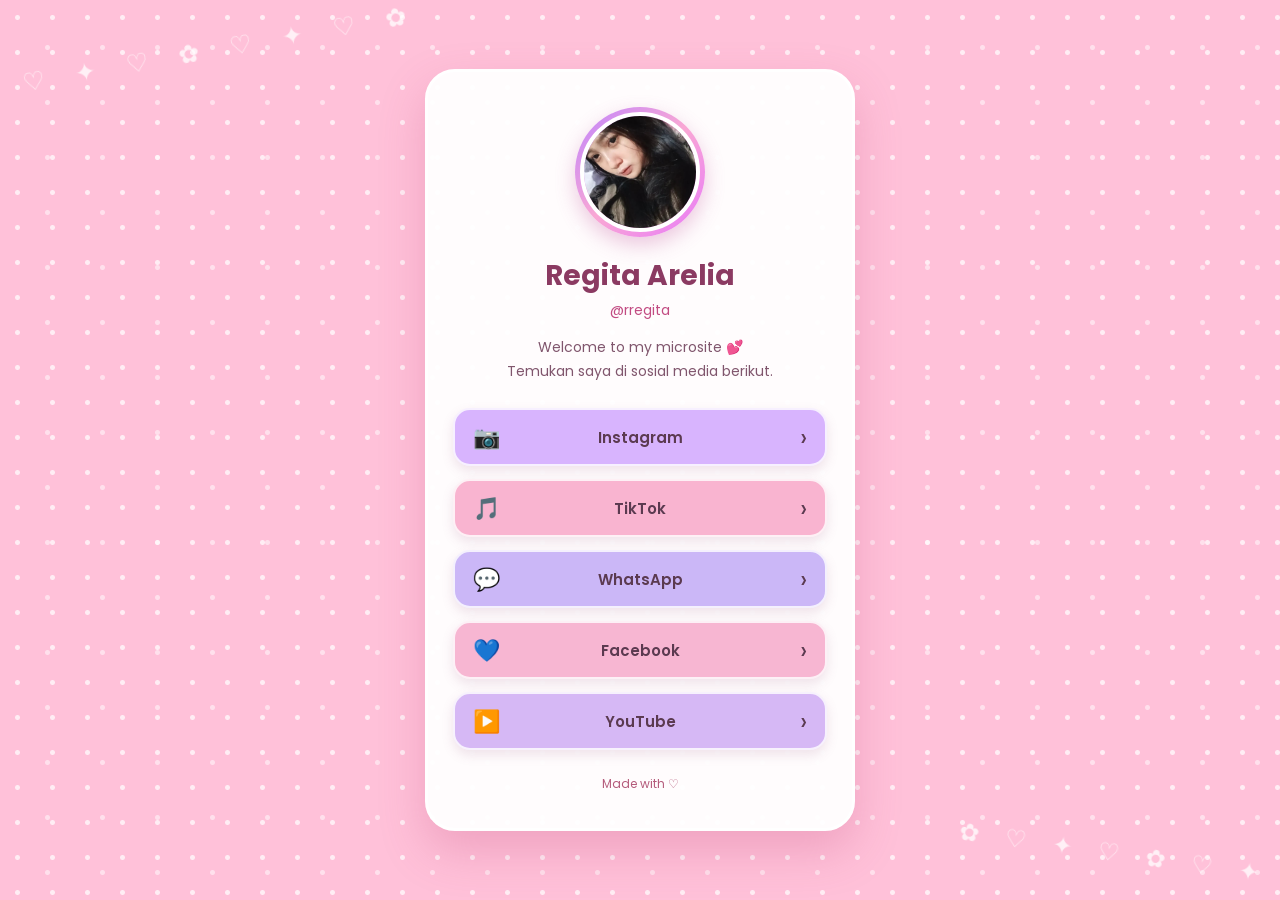
<file: index.html>
<!DOCTYPE html>
<html lang="id">
<head>
    <meta charset="UTF-8">
    <meta name="viewport" content="width=device-width, initial-scale=1.0">

    <title>Microsite - Sosial Media</title>

    <!-- CSS -->
    <link rel="stylesheet" href="style.css">

    <!-- Font -->
    <link rel="preconnect" href="https://fonts.googleapis.com">
    <link rel="preconnect" href="https://fonts.gstatic.com" crossorigin>
    <link href="https://fonts.googleapis.com/css2?family=Poppins:wght@400;500;600;700&display=swap" rel="stylesheet">
</head>

<body>

    <div class="container">

        <!-- Foto Profil -->
        <div class="profile">
            <img src="foto.jpg" alt="Foto Profil">
        </div>

        <!-- Nama -->
        <h1>Regita Arelia</h1>

        <!-- Username -->
        <p class="username">@rregita</p>

        <!-- Deskripsi -->
        <p class="description">
            Welcome to my microsite 💕
            <br>
            Temukan saya di sosial media berikut.
        </p>

        <!-- Sosial Media -->
        <div class="social-media">

            <a href="https://instagram.com/" target="_blank" class="social">
                <span>📷</span>
                <p>Instagram</p>
                <b>›</b>
            </a>

            <a href="https://www.tiktok.com/" target="_blank" class="social">
                <span>🎵</span>
                <p>TikTok</p>
                <b>›</b>
            </a>

            <a href="https://wa.me/628123456789" target="_blank" class="social">
                <span>💬</span>
                <p>WhatsApp</p>
                <b>›</b>
            </a>

            <a href="https://facebook.com/" target="_blank" class="social">
                <span>💙</span>
                <p>Facebook</p>
                <b>›</b>
            </a>

            <a href="https://youtube.com/" target="_blank" class="social">
                <span>▶️</span>
                <p>YouTube</p>
                <b>›</b>
            </a>

        </div>

        <!-- Footer -->
        <footer>
            Made with ♡
        </footer>

    </div>

</body>
</html>
</file>
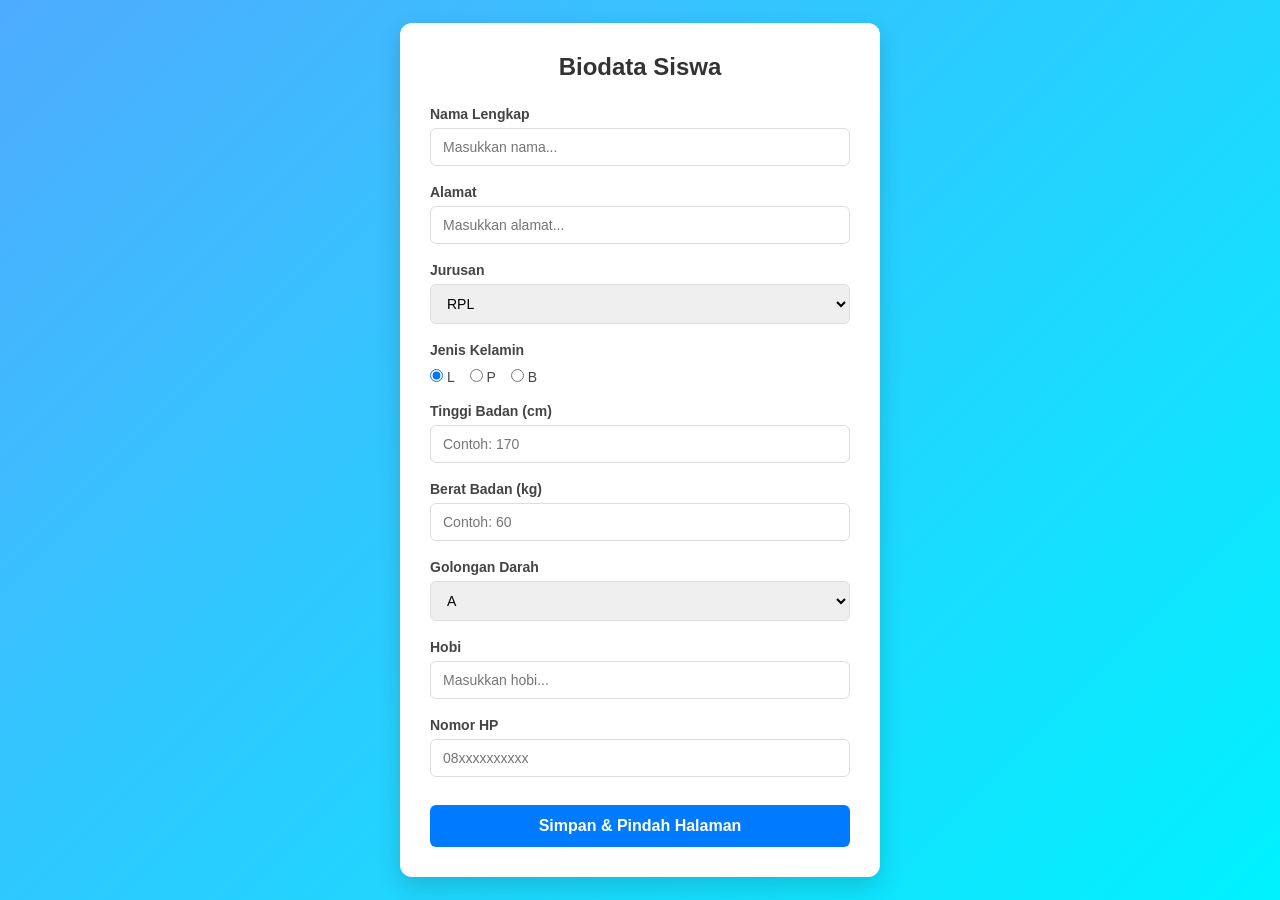
<file: form_biodata.html>
<!DOCTYPE html>
<html lang="en">
<head>
    <meta charset="UTF-8">
    <meta name="viewport" content="width=device-width, initial-scale=1.0">
    <title>Document</title>
</head>
<body>
    <!DOCTYPE html>
<html lang="en">
<head>
    <!DOCTYPE html>
<html lang="id">
<head>
    <meta charset="UTF-8">
    <meta name="viewport" content="width=device-width, initial-scale=1.0">
    <title>Biodata Siswa - Form Input</title>
    <style>
        * {
            box-sizing: border-box;
            margin: 0;
            padding: 0;
            font-family: 'Segoe UI', Tahoma, Geneva, Verdana, sans-serif;
        }

        body {
            background: linear-gradient(135deg, #4facfe 0%, #00f2fe 100%);
            min-height: 100vh;
            display: flex;
            justify-content: center;
            align-items: center;
            padding: 20px;
        }

        .container {
            background-color: #ffffff;
            padding: 30px;
            border-radius: 12px;
            box-shadow: 0 10px 25px rgba(0, 0, 0, 0.15);
            width: 100%;
            max-width: 480px;
        }

        h2 {
            text-align: center;
            color: #333;
            margin-bottom: 25px;
            font-size: 24px;
        }

        .form-group {
            margin-bottom: 18px;
        }

        label {
            display: block;
            margin-bottom: 6px;
            color: #444;
            font-weight: 600;
            font-size: 14px;
        }

        input[type="text"],
        input[type="number"],
        select {
            width: 100%;
            padding: 10px 12px;
            border: 1.5px solid #ddd;
            border-radius: 6px;
            font-size: 14px;
            transition: border-color 0.3s;
            outline: none;
        }

        input[type="text"]:focus,
        input[type="number"]:focus,
        select:focus {
            border-color: #007bff;
        }

        .radio-group {
            display: flex;
            gap: 15px;
            align-items: center;
            padding-top: 5px;
        }

        .radio-group label {
            font-weight: normal;
            margin-bottom: 0;
            cursor: pointer;
        }

        button {
            width: 100%;
            padding: 12px;
            background-color: #007bff;
            color: white;
            border: none;
            border-radius: 6px;
            font-size: 16px;
            font-weight: bold;
            cursor: pointer;
            transition: background-color 0.3s;
            margin-top: 10px;
        }

        button:hover {
            background-color: #0056b3;
        }
    </style>
</head>
<body>

    <div class="container">
        <h2>Biodata Siswa</h2>

        <form id="formBiodata">
            <div class="form-group">
                <label for="nama">Nama Lengkap</label>
                <input type="text" id="nama" placeholder="Masukkan nama..." required>
            </div>

            <div class="form-group">
                <label for="alamat">Alamat</label>
                <input type="text" id="alamat" placeholder="Masukkan alamat..." required>
            </div>

            <div class="form-group">
                <label for="jurusan">Jurusan</label>
                <select id="jurusan">
                    <option value="RPL">RPL</option>
                    <option value="TEI">TEI</option>
                    <option value="TKJ">TKJ</option>
                    <option value="TKR">TKR</option>
                    <option value="TSM">TSM</option>
                </select>
            </div>

            <div class="form-group">
                <label>Jenis Kelamin</label>
                <div class="radio-group">
                    <label><input type="radio" name="jk" value="L" checked> L</label>
                    <label><input type="radio" name="jk" value="P"> P</label>
                    <label><input type="radio" name="jk" value="B"> B</label>
                </div>
            </div>

            <div class="form-group">
                <label for="tinggi">Tinggi Badan (cm)</label>
                <input type="number" id="tinggi" placeholder="Contoh: 170">
            </div>

            <div class="form-group">
                <label for="berat">Berat Badan (kg)</label>
                <input type="number" id="berat" placeholder="Contoh: 60">
            </div>

            <div class="form-group">
                <label for="golDarah">Golongan Darah</label>
                <select id="golDarah">
                    <option value="A">A</option>
                    <option value="B">B</option>
                    <option value="AB">AB</option>
                    <option value="O">O</option>
                </select>
            </div>

            <div class="form-group">
                <label for="hobi">Hobi</label>
                <input type="text" id="hobi" placeholder="Masukkan hobi...">
            </div>

            <div class="form-group">
                <label for="hp">Nomor HP</label>
                <input type="text" id="hp" placeholder="08xxxxxxxxxx">
            </div>

            <button type="submit">Simpan & Pindah Halaman</button>
        </form>
    </div>

    <script>
        document.getElementById('formBiodata').addEventListener('submit', function(e) {
            e.preventDefault();

            const dataBiodata = {
                nama: document.getElementById('nama').value,
                alamat: document.getElementById('alamat').value,
                jurusan: document.getElementById('jurusan').value,
                jk: document.querySelector('input[name="jk"]:checked').value,
                tinggi: document.getElementById('tinggi').value,
                berat: document.getElementById('berat').value,
                golDarah: document.getElementById('golDarah').value,
                hobi: document.getElementById('hobi').value,
                hp: document.getElementById('hp').value
            };

            localStorage.setItem('biodataSiswa', JSON.stringify(dataBiodata));
            window.location.href = "10rpl3_hasill.html";
        });
    </script>

</body>
</html>
</file>
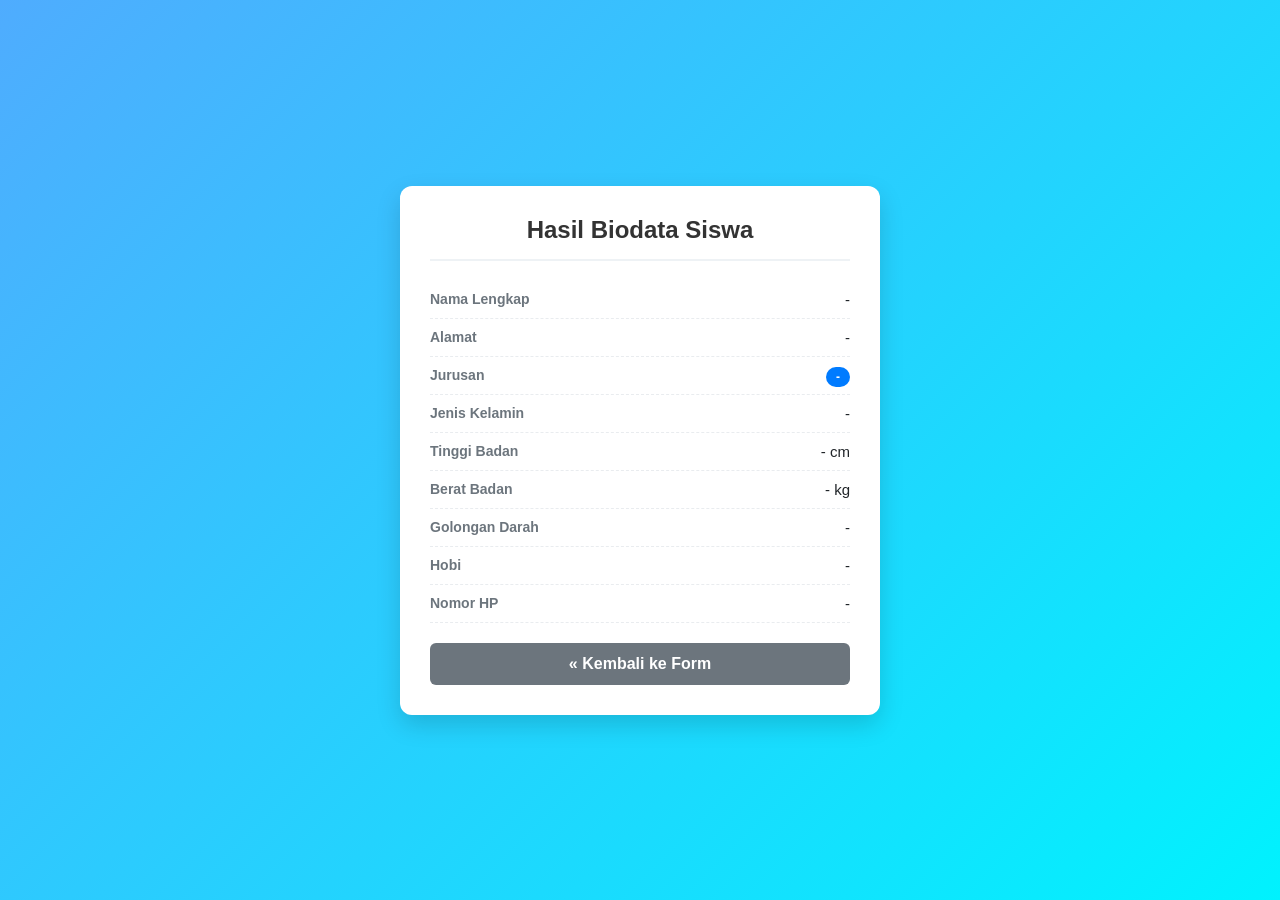
<file: hasil_biodata.html>
<!DOCTYPE html>
<html lang="en">
<head>
    <meta charset="UTF-8">
    <meta name="viewport" content="width=device-width, initial-scale=1.0">
    <title>Document</title>
</head>
<body>
    <!DOCTYPE html>
<html lang="en">
<head>
<!DOCTYPE html>
<!DOCTYPE html>
<html lang="id">
<head>
    <meta charset="UTF-8">
    <meta name="viewport" content="width=device-width, initial-scale=1.0">
    <title>Hasil Biodata Siswa</title>
    <style>
        * {
            box-sizing: border-box;
            margin: 0;
            padding: 0;
            font-family: 'Segoe UI', Tahoma, Geneva, Verdana, sans-serif;
        }

        body {
            background: linear-gradient(135deg, #4facfe 0%, #00f2fe 100%);
            min-height: 100vh;
            display: flex;
            justify-content: center;
            align-items: center;
            padding: 20px;
        }

        .card {
            background-color: #ffffff;
            padding: 30px;
            border-radius: 12px;
            box-shadow: 0 10px 25px rgba(0, 0, 0, 0.15);
            width: 100%;
            max-width: 480px;
        }

        .card-header {
            text-align: center;
            padding-bottom: 15px;
            border-bottom: 2px solid #eef2f5;
            margin-bottom: 20px;
        }

        .card-header h2 {
            color: #333;
            font-size: 24px;
        }

        .info-group {
            display: flex;
            justify-content: space-between;
            align-items: center;
            padding: 10px 0;
            border-bottom: 1px dashed #e9ecef;
        }

        .info-group:last-child {
            border-bottom: none;
        }

        .label {
            color: #6c757d;
            font-size: 14px;
            font-weight: 600;
        }

        .value {
            color: #212529;
            font-size: 15px;
            font-weight: 500;
            text-align: right;
        }

        .badge {
            background-color: #007bff;
            color: white;
            padding: 3px 10px;
            border-radius: 12px;
            font-size: 12px;
            font-weight: bold;
        }

        .btn-back {
            display: block;
            width: 100%;
            text-align: center;
            background-color: #6c757d;
            color: white;
            text-decoration: none;
            padding: 12px;
            border-radius: 6px;
            font-weight: bold;
            margin-top: 20px;
            transition: background-color 0.3s;
        }

        .btn-back:hover {
            background-color: #5a6268;
        }
    </style>
</head>
<body>

    <div class="card">
        <div class="card-header">
            <h2>Hasil Biodata Siswa</h2>
        </div>

        <div class="info-group">
            <span class="label">Nama Lengkap</span>
            <span class="value" id="outNama">-</span>
        </div>

        <div class="info-group">
            <span class="label">Alamat</span>
            <span class="value" id="outAlamat">-</span>
        </div>

        <div class="info-group">
            <span class="label">Jurusan</span>
            <span class="value"><span class="badge" id="outJurusan">-</span></span>
        </div>

        <div class="info-group">
            <span class="label">Jenis Kelamin</span>
            <span class="value" id="outJk">-</span>
        </div>

        <div class="info-group">
            <span class="label">Tinggi Badan</span>
            <span class="value"><span id="outTinggi">-</span> cm</span>
        </div>

        <div class="info-group">
            <span class="label">Berat Badan</span>
            <span class="value"><span id="outBerat">-</span> kg</span>
        </div>

        <div class="info-group">
            <span class="label">Golongan Darah</span>
            <span class="value" id="outGolDarah">-</span>
        </div>

        <div class="info-group">
            <span class="label">Hobi</span>
            <span class="value" id="outHobi">-</span>
        </div>

        <div class="info-group">
            <span class="label">Nomor HP</span>
            <span class="value" id="outHp">-</span>
        </div>

        <a href="10rpl3_from.html" class="btn-back">&laquo; Kembali ke Form</a>
    </div>

    <script>
        const dataSaved = localStorage.getItem('biodataSiswa');

        if (dataSaved) {
            const data = JSON.parse(dataSaved);

            document.getElementById('outNama').textContent = data.nama;
            document.getElementById('outAlamat').textContent = data.alamat;
            document.getElementById('outJurusan').textContent = data.jurusan;
            document.getElementById('outJk').textContent = data.jk === 'L' ? 'Laki-laki' : (data.jk === 'P' ? 'Perempuan' : 'Lainnya');
            document.getElementById('outTinggi').textContent = data.tinggi || '0';
            document.getElementById('outBerat').textContent = data.berat || '0';
            document.getElementById('outGolDarah').textContent = data.golDarah;
            document.getElementById('outHobi').textContent = data.hobi || '-';
            document.getElementById('outHp').textContent = data.hp || '-';
        } else {
            alert('Belum ada data biodata yang disimpan!');
        }
    </script>

</body>
</html>
</file>
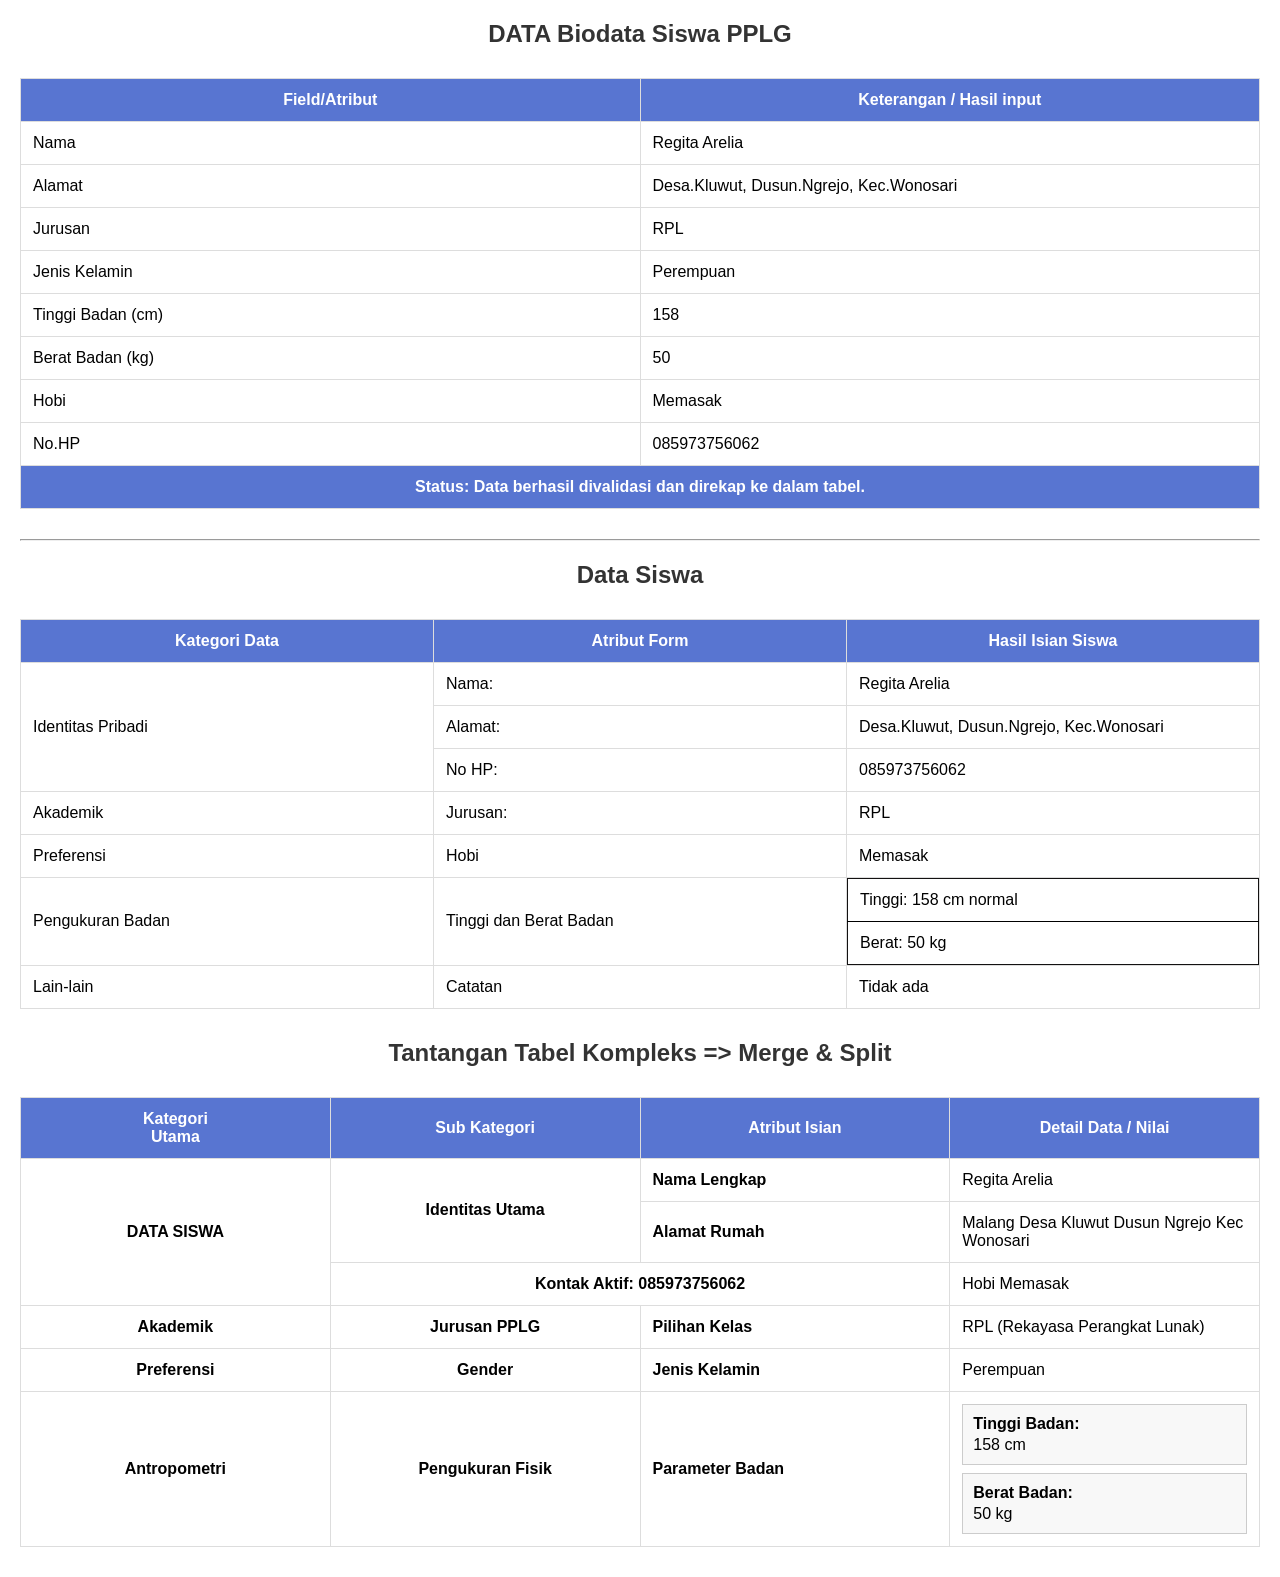
<file: tabel.html>
<!DOCTYPE html>
<html lang="en">
<head>
    <meta charset="UTF-8">
    <meta name="viewport" content="width=device-width, initial-scale=1.0">
    <title>Document</title>
</head>
<body>
<!DOCTYPE html>
<html> 
<head>
<style>
table, th, td {
  border: 1px solid rgb(19, 18, 18);
  border-collapse: collapse;
}
th, td {
  padding: 5px;
  text-align: left;
}
</style>
</head>
<body>

<h2>DATA Biodata Siswa PPLG</h2>


<table style="width:100%">

  <tr>
    <th>Field/Atribut</th>
    <th>Keterangan / Hasil input</th>
  </tr>
  <tr>
    <td>Nama</td>
    <td>Regita Arelia </td>
  </tr>
  <tr>
    <td>Alamat</td>
    <td>Desa.Kluwut, Dusun.Ngrejo, Kec.Wonosari</td>
  </tr>
   <tr>
    <td>Jurusan</td>
    <td>RPL</td>
  </tr>
  <tr>
    <td>Jenis Kelamin</td>
    <td>Perempuan
    </td>
  </tr>
   <tr>
    <td>Tinggi Badan (cm)</td>
    <td>158</td>
  </tr>
  <tr>
    <td>Berat Badan (kg)</td>
    <td>50</td>
  </tr>
  <tr>
    <td>Hobi</td>
    <td>Memasak </td>
  </tr>
    <tr>
    <td>No.HP</td>
    <td>085973756062</td>
  </tr>
</tr>
     <th colspan="2">Status: Data berhasil divalidasi dan direkap ke dalam tabel.</th>
</table>

<hr>
<!DOCTYPE html>
<html lang="id">
<head>
    <meta charset="UTF-8">
    <meta name="viewport" content="width=device-width, initial-scale=1.0">
    <title>Data Siswa</title>

    <style>
        table {
            width: 80%;
            border-collapse: collapse;
            margin: 30px auto;
        }

        th, td {
            border: 1px solid black;
            padding: 10px;
            text-align: left;
        }

        th {
            background-color: #d9eaf7;
            text-align: center;
        }

        h2 {
            text-align: center;
        }
    </style>
</head>

<body>
<!DOCTYPE html>
<html lang="id">
<head>
    <meta charset="UTF-8">
    <meta name="viewport" content="width=device-width, initial-scale=1.0">
    <title>Data Siswa</title>

    <style>
        table {
            width: 80%;
            border-collapse: collapse;
            margin: 30px auto;
        }

        th, td {
            border: 1px solid black;
            padding: 10px;
            text-align: left;
        }

        th {
            background-color: #d9eaf7;
            text-align: center;
        }

        h2 {
            text-align: center;
        }
    </style>
</head>

<body>

    <h2>Data Siswa</h2>

    <table>
        <!-- Judul Kolom -->
        <tr>
            <th>Kategori Data</th>
            <th>Atribut Form</th>
            <th>Hasil Isian Siswa</th>
        </tr>

        <!-- Identitas Pribadi - Merge 3 Baris -->
        <tr>
            <td rowspan="3">Identitas Pribadi</td>
            <td>Nama:</td>
            <td>Regita Arelia</td>
        </tr>

        <tr>
            <td>Alamat:</td>
            <td>Desa.Kluwut, Dusun.Ngrejo, Kec.Wonosari </td>
        </tr>

        <tr>
            <td>No HP:</td>
            <td>085973756062</td>
        </tr>

        <!-- Akademik - 1 Baris -->
        <tr>
            <td>Akademik</td>
            <td>Jurusan:</td>
            <td> RPL</td>
        </tr>

        <!-- Preferensi - 1 Baris -->
        <tr>
            <td>Preferensi</td>
            <td>Hobi</td>
            <td>Memasak</td>
        </tr>

       <!-- Pengukuran Badan -->
<tr>
    <td>Pengukuran Badan</td>
    <td>Tinggi dan Berat Badan</td>
    <td style="padding: 0;">
        <table style="width: 100%; margin: 0; border-collapse: collapse;">
            <tr>
                <td style="border: none; border-bottom: 1px solid black;">
                    Tinggi: 158 cm normal
                </td>
            </tr>
            <tr>
                <td style="border: none;">
                    Berat: 50 kg
                </td>
            </tr>
        </table>
    </td>
</tr>

        <!-- Lain-lain - 1 Baris -->
        <tr>
            <td>Lain-lain</td>
            <td>Catatan</td>
            <td>Tidak ada</td>
        </tr>

    </table>
    
</body>

</body>
<!DOCTYPE html>
<html lang="id">
<head>
    <meta charset="UTF-8">
    <meta name="viewport" content="width=device-width, initial-scale=1.0">
    <title>Tabel Kompleks</title>

    <style>
        body {
            font-family: Arial, sans-serif;
            background: white;
            margin: 20px;
        }

        h2 {
            text-align: center;
            color: #333;
            margin-bottom: 15px;
        }

        table {
            width: 100%;
            border-collapse: collapse;
            table-layout: fixed;
        }

        th, td {
            border: 1px solid #ddd;
            padding: 12px;
            vertical-align: middle;
        }

        th {
            background-color: #5875d1;
            color: white;
            text-align: center;
            font-weight: bold;
        }

        td {
            background-color: #fff;
        }

        .kategori {
            text-align: center;
            font-weight: bold;
        }

        .sub-kategori {
            text-align: center;
            font-weight: bold;
        }

        .atribut {
            font-weight: bold;
        }

        .detail {
            font-weight: normal;
        }

        /* Bagian keterangan */
        .keterangan {
            text-align: center;
            font-size: 14px;
            font-weight: bold;
            padding: 15px;
            background-color: #fafafa;
        }

        /* Tampilan data yang dibagi menjadi 2 */
        .split-content {
            display: flex;
            flex-direction: column;
            gap: 8px;
        }

        .split-item {
            border: 1px solid #ccc;
            padding: 10px;
            background-color: #f8f8f8;
        }

        .split-item strong {
            display: block;
            margin-bottom: 3px;
        }
    </style>
</head>

<body>

<h2>Tantangan Tabel Kompleks => Merge & Split</h2>

<table>

    <!-- HEADER -->
    <tr>
        <th>Kategori<br>Utama</th>
        <th>Sub Kategori</th>
        <th>Atribut Isian</th>
        <th>Detail Data / Nilai</th>
    </tr>

    <!-- DATA SISWA -->
    <tr>
        <td rowspan="3" class="kategori">
            DATA SISWA
        </td>

        <td rowspan="2" class="sub-kategori">
            Identitas Utama
        </td>

        <td class="atribut">
            Nama Lengkap
        </td>

        <td class="detail">
            Regita Arelia
        </td>
    </tr>

    <tr>
        <td class="atribut">
            Alamat Rumah
        </td>

        <td class="detail">
            Malang Desa Kluwut Dusun Ngrejo Kec Wonosari
        </td>
    </tr>

    <tr>
        <td colspan="2" class="sub-kategori">
            Kontak Aktif: 085973756062
        </td>

        <td class="detail">
            Hobi Memasak
        </td>
    </tr>

    <!-- AKADEMIK -->
    <tr>
        <td class="kategori">
            Akademik
        </td>

        <td class="sub-kategori">
            Jurusan PPLG
        </td>

        <td class="atribut">
            Pilihan Kelas
        </td>

        <td class="detail">
            RPL (Rekayasa Perangkat Lunak)
        </td>
    </tr>

    <!-- PREFERENSI -->
    <tr>
        <td class="kategori">
            Preferensi
        </td>

        <td class="sub-kategori">
            Gender
        </td>

        <td class="atribut">
            Jenis Kelamin
        </td>

        <td class="detail">
            Perempuan
        </td>
    </tr>

    <!-- ANTROPOMETRI -->
    <tr>
        <td class="kategori">
            Antropometri
        </td>

        <td class="sub-kategori">
            Pengukuran Fisik
        </td>

        <td class="atribut">
            Parameter Badan
        </td>

        <td class="detail">

            <div class="split-content">

                <div class="split-item">
                    <strong>Tinggi Badan:</strong>
                    158 cm
                </div>

                <div class="split-item">
                    <strong>Berat Badan:</strong>
                    50 kg
                </div>

            </div>

        </td>
    </tr>
</html>   
</body>
</html>
</file>
<file: style.css>
/* =========================
   RESET
========================= */

* {
    margin: 0;
    padding: 0;
    box-sizing: border-box;
}


/* =========================
   BODY / BACKGROUND
========================= */

body {
    min-height: 100vh;

    font-family: "Poppins", sans-serif;

    display: flex;
    justify-content: center;
    align-items: center;

    padding: 30px 15px;

    /* Background pink */
    background-color: #ffc1d9;

    /* Motif lucu */
    background-image:
        radial-gradient(circle, rgba(255,255,255,0.7) 2px, transparent 3px),
        radial-gradient(circle, rgba(255,255,255,0.5) 2px, transparent 3px);

    background-size: 35px 35px, 55px 55px;

    background-position: 0 0, 20px 20px;

    position: relative;

    overflow-x: hidden;
}


/* =========================
   MOTIF LUCU
========================= */

body::before {
    content: "♡  ✦  ♡  ✿  ♡  ✦  ♡  ✿";

    position: fixed;

    top: 30px;
    left: 20px;

    color: rgba(255, 255, 255, 0.75);

    font-size: 25px;

    letter-spacing: 12px;

    transform: rotate(-10deg);

    pointer-events: none;
}

body::after {
    content: "✿  ♡  ✦  ♡  ✿  ♡  ✦";

    position: fixed;

    bottom: 30px;
    right: 10px;

    color: rgba(255, 255, 255, 0.75);

    font-size: 24px;

    letter-spacing: 10px;

    transform: rotate(8deg);

    pointer-events: none;
}


/* =========================
   CONTAINER
========================= */

.container {
    width: 100%;
    max-width: 430px;

    padding: 35px 25px;

    background: rgba(255, 255, 255, 0.94);

    border: 3px solid white;

    border-radius: 30px;

    text-align: center;

    box-shadow:
        0 20px 45px rgba(190, 70, 120, 0.25);

    position: relative;

    z-index: 2;

    animation: muncul 0.8s ease;
}


/* =========================
   FOTO PROFIL
========================= */

.profile {
    width: 130px;
    height: 130px;

    margin: 0 auto 18px;

    padding: 5px;

    border-radius: 50%;

    background: linear-gradient(
        135deg,
        #c084fc,
        #f9a8d4,
        #e879f9
    );

    box-shadow:
        0 8px 20px rgba(190, 80, 150, 0.3);
}

.profile img {
    width: 100%;
    height: 100%;

    object-fit: cover;

    border-radius: 50%;

    border: 4px solid white;
}


/* =========================
   NAMA
========================= */

h1 {
    color: #8b3a62;

    font-size: 28px;

    font-weight: 700;

    margin-bottom: 3px;
}


/* =========================
   USERNAME
========================= */

.username {
    color: #c24b82;

    font-size: 14px;

    margin-bottom: 15px;
}


/* =========================
   DESKRIPSI
========================= */

.description {
    color: #80566d;

    font-size: 14px;

    line-height: 1.7;

    margin-bottom: 25px;
}


/* =========================
   SOCIAL MEDIA
========================= */

.social-media {
    display: flex;

    flex-direction: column;

    gap: 13px;
}


/* =========================
   TOMBOL SOSMED
========================= */

.social {
    position: relative;

    display: flex;

    align-items: center;

    width: 100%;

    min-height: 58px;

    padding: 10px 50px;

    border-radius: 17px;

    color: #5b3a50;

    text-decoration: none;

    font-weight: 600;

    border: 2px solid rgba(255, 255, 255, 0.8);

    box-shadow:
        0 5px 12px rgba(150, 80, 120, 0.15);

    transition: all 0.3s ease;
}


/* =========================
   TOMBOL 1
   UNGU SOFT
========================= */

.social:nth-child(1) {
    background: #d8b4fe;
}


/* =========================
   TOMBOL 2
   PINK SOFT
========================= */

.social:nth-child(2) {
    background: #f9b4d0;
}


/* =========================
   TOMBOL 3
   UNGU SOFT
========================= */

.social:nth-child(3) {
    background: #cbb7f7;
}


/* =========================
   TOMBOL 4
   PINK SOFT
========================= */

.social:nth-child(4) {
    background: #f7b6d2;
}


/* =========================
   TOMBOL 5
   UNGU SOFT
========================= */

.social:nth-child(5) {
    background: #d6b8f5;
}


/* =========================
   ICON
========================= */

.social span {
    position: absolute;

    left: 18px;

    font-size: 22px;
}


/* =========================
   NAMA SOSMED
========================= */

.social p {
    width: 100%;

    text-align: center;

    font-size: 15px;

    font-weight: 600;
}


/* =========================
   PANAH
========================= */

.social b {
    position: absolute;

    right: 18px;

    font-size: 26px;

    font-weight: 400;
}


/* =========================
   HOVER
========================= */

.social:hover {
    transform: translateY(-4px) scale(1.02);

    box-shadow:
        0 10px 20px rgba(150, 70, 120, 0.25);
}


/* =========================
   FOOTER
========================= */

footer {
    margin-top: 25px;

    color: #b45b7b;

    font-size: 12px;
}


/* =========================
   ANIMASI
========================= */

@keyframes muncul {

    from {
        opacity: 0;

        transform: translateY(30px);
    }

    to {
        opacity: 1;

        transform: translateY(0);
    }
}


/* =========================
   RESPONSIVE HP
========================= */

@media (max-width: 480px) {

    body {
        padding: 15px;
    }

    .container {
        padding: 30px 20px;

        border-radius: 25px;
    }

    .profile {
        width: 110px;
        height: 110px;
    }

    h1 {
        font-size: 24px;
    }

    .social {
        min-height: 55px;
    }
}
</file>
